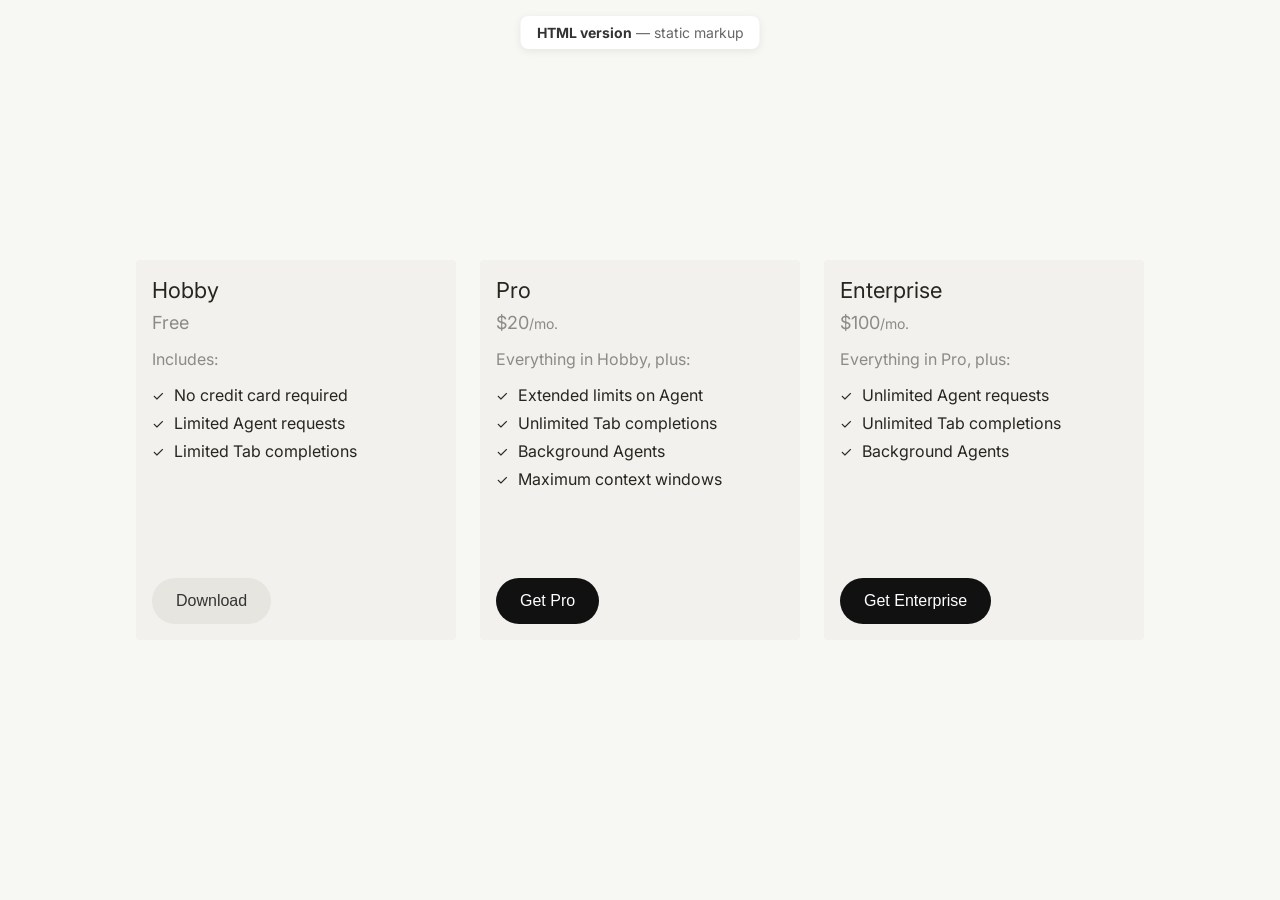
<file: index.html>
<!DOCTYPE html>
<html lang="en">
<head>
    <!-- Document setup and responsive behavior -->
    <meta charset="UTF-8">
    <meta name="viewport" content="width=device-width, initial-scale=1.0">
    <title>Pricing Plans — HTML version</title>

    <!-- Font loading: Inter from Google Fonts -->
    <link rel="preconnect" href="https://fonts.googleapis.com">
    <link rel="preconnect" href="https://fonts.gstatic.com" crossorigin>
    <link href="https://fonts.googleapis.com/css2?family=Inter:wght@400;500;600;700&display=swap" rel="stylesheet">

    <!-- Main stylesheet for pricing layout -->
    <link rel="stylesheet" href="styles.css">
</head>
<body>
    <!-- Small fixed label showing this static HTML variant -->
    <p class="page-label"><strong>HTML version</strong> — static markup</p>

    <!-- Pricing cards wrapper -->
    <div class="cards-container">
        <!-- Card 1: Hobby plan -->
        <div class="card">
            <div class="card-top">
                <!-- Plan heading and price -->
                <h3 class="card-title">Hobby</h3>
                <p class="card-price">
                    <span class="card-price-amount">Free</span>
                </p>

                <!-- Included features list -->
                <div class="card-content">
                    <p class="includes-text">Includes:</p>
                    <ul class="features-list">
                        <li>
                            <span class="checkmark">✓</span>
                            No credit card required
                        </li>
                        <li>
                            <span class="checkmark">✓</span>
                            Limited Agent requests
                        </li>
                        <li>
                            <span class="checkmark">✓</span>
                            Limited Tab completions
                        </li>
                    </ul>
                </div>
            </div>
            <!-- Secondary call to action -->
            <button class="download-button secondary">Download</button>
        </div>

        <!-- Card 2: Pro plan -->
        <div class="card">
            <div class="card-top">
                <!-- Plan heading and monthly price -->
                <h3 class="card-title">Pro</h3>
                <p class="card-price">
                    <span class="card-price-amount">$20</span>
                    <span class="card-price-period">/mo.</span>
                </p>

                <!-- Feature upgrades included with Pro -->
                <div class="card-content">
                    <p class="includes-text">Everything in Hobby, plus:</p>
                    <ul class="features-list">
                        <li>
                            <span class="checkmark">✓</span>
                            Extended limits on Agent
                        </li>
                        <li>
                            <span class="checkmark">✓</span>
                            Unlimited Tab completions
                        </li>
                        <li>
                            <span class="checkmark">✓</span>
                            Background Agents
                        </li>
                        <li>
                            <span class="checkmark">✓</span>
                            Maximum context windows
                        </li>
                    </ul>
                </div>
            </div>
            <!-- Primary call to action -->
            <button class="download-button primary">Get Pro</button>
        </div>

        <!-- Card 3: Enterprise plan -->
        <div class="card">
            <div class="card-top">
                <!-- Plan heading and price -->
                <h3 class="card-title">Enterprise</h3>
                <p class="card-price">
                    <span class="card-price-amount">$100</span>
                    <span class="card-price-period">/mo.</span>
                </p>
                <div class="card-content">
                    <p class="includes-text">Everything in Pro, plus:</p>
                    <ul class="features-list">
                        <li>
                            <span class="checkmark">✓</span>
                            Unlimited Agent requests
                        </li>
                        <li>
                            <span class="checkmark">✓</span>
                            Unlimited Tab completions
                        </li>
                        <li>
                            <span class="checkmark">✓</span>
                            Background Agents
                        </li>
                    </ul>
                </div>
            </div>
            <!-- Primary call to action -->
            <button class="download-button primary">Get Enterprise</button>
        </div>
    </div>
</body>
</html>
</file>
<file: styles.css>
/* Base reset: normalize spacing and box model */
* {
    margin: 0;
    padding: 0;
    box-sizing: border-box;
}

/* Page canvas: center cards on a soft neutral background */
body {
    font-family: 'Inter', -apple-system, BlinkMacSystemFont, 'Segoe UI', Roboto, sans-serif;
    background-color: #f7f7f4;
    display: flex;
    justify-content: center;
    align-items: center;
    min-height: 100vh;
    padding: 20px;
}

/* Layout wrapper for both pricing cards */
.cards-container {
    display: flex;
    flex-direction: row;
    gap: 24px;
    flex-wrap: nowrap;
    justify-content: center;
    align-items: flex-start;
}

/* Card shell: fixed width panel with vertical flow */
.card {
    display: flex;
    flex-direction: column;
    min-height: 380px;
    background-color: #f2f1ed;
    border-radius: 4px;
    padding: 16px;
    width: 320px;
    flex-shrink: 0;
}

/* Groups heading, price, and feature content */
.card-top {
    display: flex;
    flex-direction: column;
}

/* Plan name styling */
.card-title {
    font-size: 22px;
    line-height: 28px;
    font-weight: 400;
    color: #26251e;
    margin-bottom: 8px;
}

/* Price row aligns amount and period on baseline */
.card-price {
    font-size: 20px;
    color: rgba(38, 37, 30, 0.5);
    display: inline-flex;
    align-items: baseline;
}

/* Main price value */
.card-price-amount {
    font-size: 18px;
    font-weight: 400;
    color: rgba(38, 37, 30, 0.5);
}

/* Price period label (e.g., /mo.) */
.card-price-period {
    font-size: 14px;
    color: rgba(38, 37, 30, 0.5);
}

/* Space below features before CTA button */
.card-content {
    margin-bottom: 32px;
}

/* Intro copy above feature bullets */
.includes-text {
    font-size: 16px;
    color: rgba(38, 37, 30, 0.5);
    margin: 16px 0px;
}

/* Remove default bullet appearance */
.features-list {
    list-style: none;
    padding: 0;
}

/* Feature item row with icon and label */
.features-list li {
    display: flex;
    align-items: center;
    margin-bottom: 8px;
    font-size: 16px;
    color: #26251e;
}

/* Check icon preceding each feature */
.checkmark {
    color: #26251e;
    font-size: 14px;
    margin-right: 10px;
    font-weight: 400;
}

/* Shared button base styles */
.download-button {
    margin-top: auto;
    width: fit-content;
    background-color: #e6e5e0;
    border: none;
    border-radius: 999px;
    padding: 14px 24px;
    font-size: 16px;
    font-weight: 500;
    color: #333;
    cursor: pointer;
    transition: background-color 0.2s ease;
}

/* Shared hover state */
.download-button:hover {
    background-color: #D8D6CE;
}

/* Shared pressed state */
.download-button:active {
    background-color: #D8D6CE;
}

/* Primary CTA variant (dark button) */
.download-button.primary {
    background-color: #111;
    color: #fff;
}

/* Primary hover */
.download-button.primary:hover {
    background-color: #333;
}

/* Primary pressed */
.download-button.primary:active {
    background-color: #333;
}

/* Fixed helper label at top center */
.page-label {
    position: fixed;
    top: 16px;
    left: 50%;
    transform: translateX(-50%);
    font-size: 14px;
    color: #666;
    background: #fff;
    padding: 8px 16px;
    border-radius: 8px;
    box-shadow: 0 2px 8px rgba(0,0,0,0.08);
}

/* Emphasis color inside helper label */
.page-label strong {
    color: #333;
}
</file>
